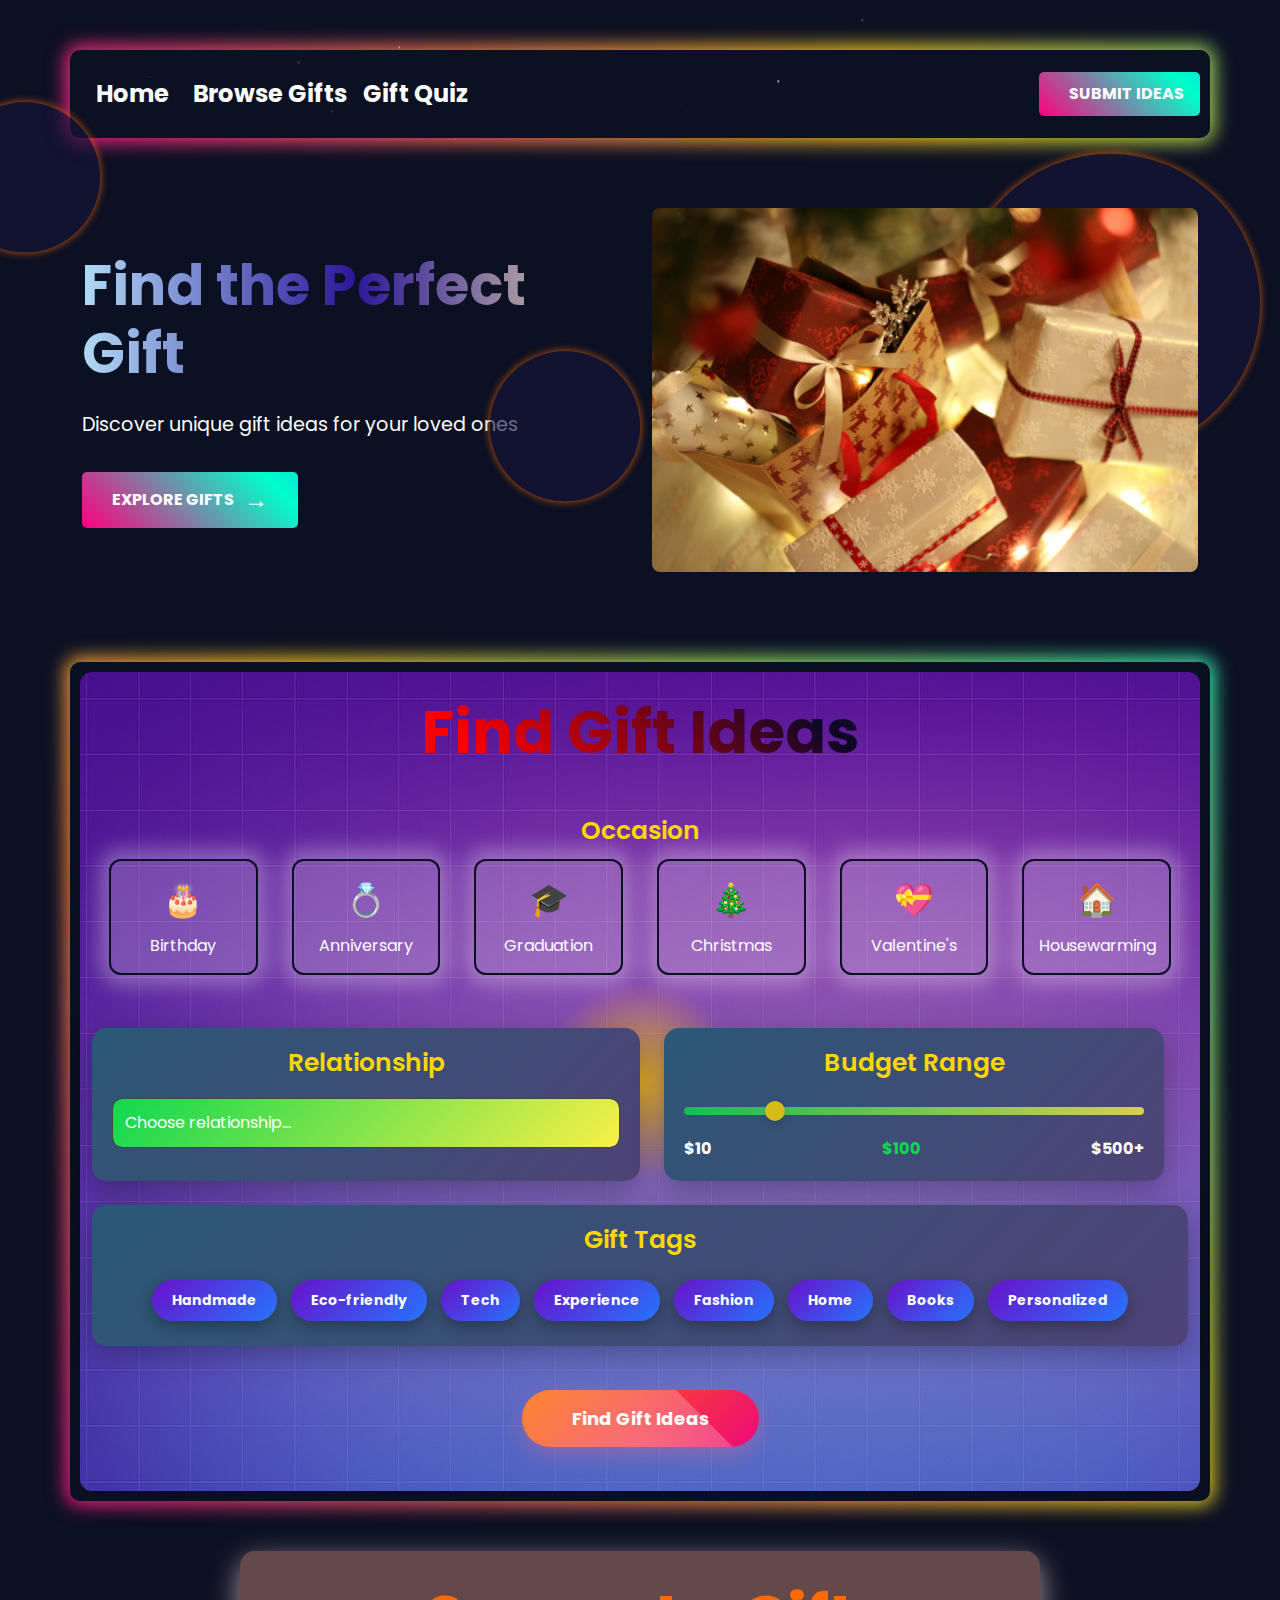
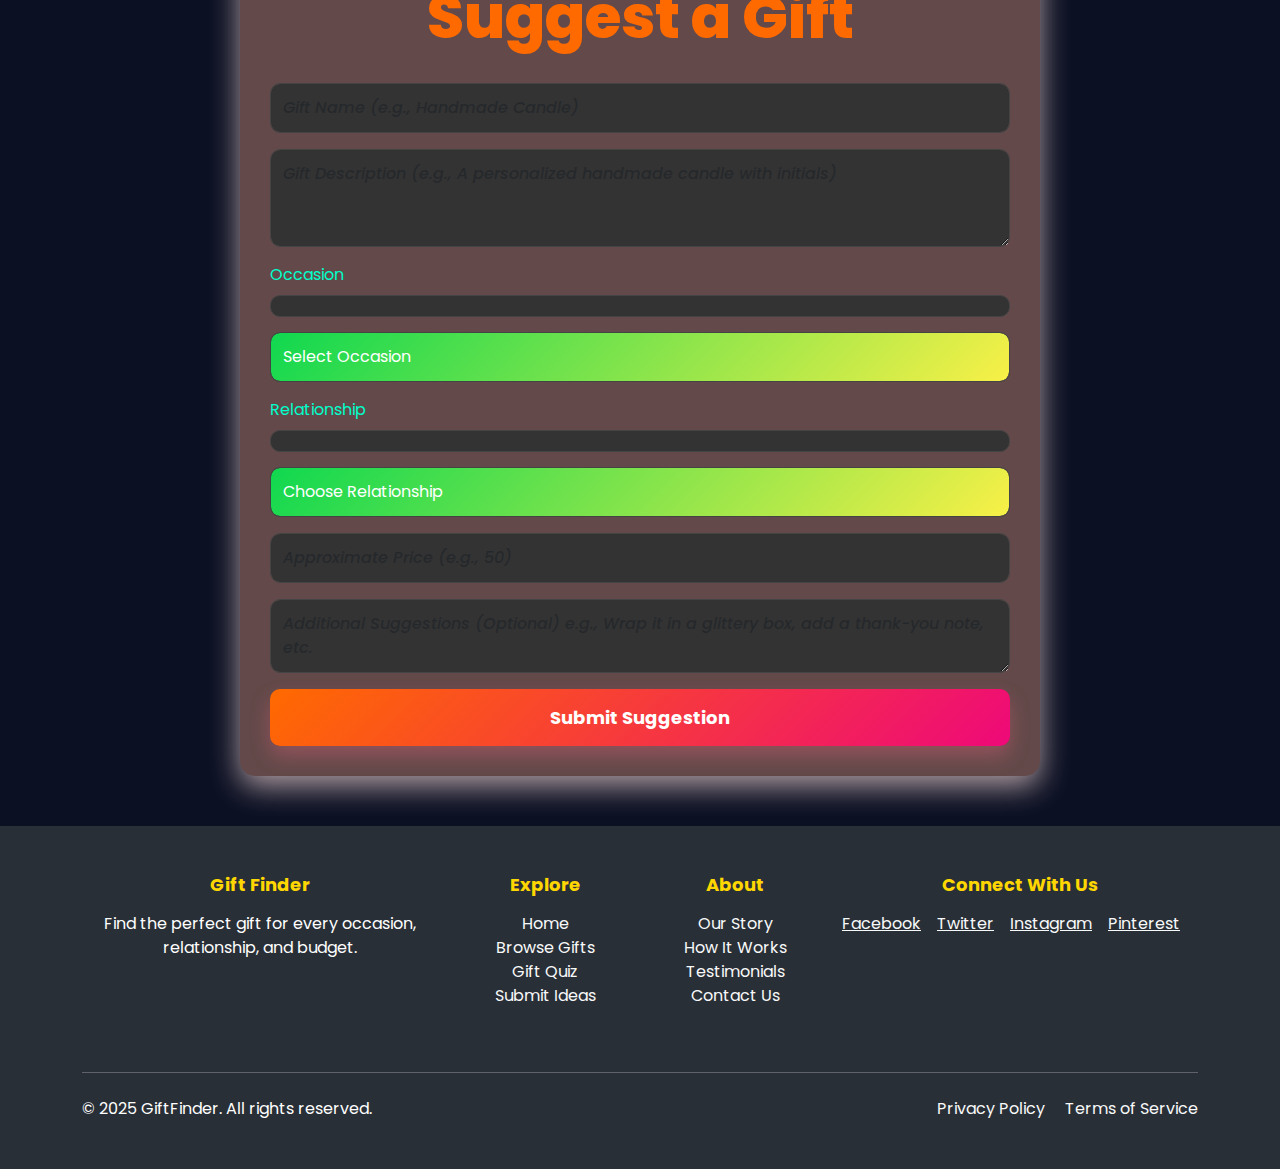
<file: index.html>
<!DOCTYPE html>
<html lang="en">

<head>
    <meta charset="UTF-8">
    <meta name="viewport" content="width=device-width, initial-scale=1.0">
    <title>GiftFinder - Find Perfect Gifts</title>
    <link href="https://cdn.jsdelivr.net/npm/bootstrap@5.3.0-alpha3/dist/css/bootstrap.min.css" rel="stylesheet">
    <link rel="stylesheet" href="CSS/styles.css">
</head>

<body>
    <div data-scroll-container>
        <!-- Navbar -->
        <div class="container CustomContainer">
            <nav class="navbar navbar-expand-lg w-100">
                <a class="navbar-brand  ps-3" href="#">Home</a>
                <div class="collapse navbar-collapse">
                    <ul class="navbar-nav me-auto mb-2 mb-lg-0">
                        <li class="nav-item"><a class="navItems nav-link nav-item" href="#">Browse Gifts</a></li>
                        <li class="nav-item"><a class="navItems nav-item nav-link" href="#">Gift Quiz</a></li>
                    </ul>
                </div>
                <button class="btn CustomButton pe-3" href="#SuggestionForm">Submit Ideas</button>
            </nav>
        </div>

        <!--Front Page -->
        <section id="home" class="FrontPage">
            <div class="animated-bg">
                <div class="bg-shape" style="width: 300px; height: 300px; top: 150px; right: 20px;"></div>
                <div class="bg-shape" style="width: 150px; height: 150px; top: 100px; left: -50px;"></div>
                <div class="bg-shape" style="width: 150px; height: 150px; top: 350px; right: 50%;"></div>
            </div>
            <div class="container">
                <div class="row align-items-center">
                    <div class="col-lg-6">
                        <h1 class="CustomText">Find the Perfect Gift</h1>
                        <p>Discover unique gift ideas for your loved ones</p>
                        <a href="#gifts" class="btn CustomButton">Explore Gifts <span class="arrow">→</span>
                        </a>
                    </div>
                    <div class="col-lg-6 image-container">
                        <img src="Images/herobg2.jpg" alt="Gift" class="img-fluid rounded-3">
                    </div>
                </div>
            </div>
        </section>

        <!-- Filter Section -->
        <section id="FilterSection">
            <div class="container FilterContainer CustomContainer">
                <div class="FilterCard p-4">
                    <div class="FilterContainer">
                        <div class="highlight"></div>
                        <div class="row gap-4">
                            <div class="col-12">
                                <h3 class="mb-4 text-center find-gift-ideas ">Find Gift Ideas</h3>
                            </div>

                            <!-- Occasion Selection -->
                            <div class="col-12 mb-4">
                                <h5>Occasion</h5>
                                <div class="row">
                                    <div class="col-4 col-md-2">
                                        <div class="OcaasionCard" onclick="this.classList.toggle('active')">
                                            <div class="OccasionIcon">🎂</div>
                                            <div>Birthday</div>
                                        </div>
                                    </div>
                                    <div class="col-4 col-md-2">
                                        <div class="OcaasionCard" onclick="this.classList.toggle('active')">
                                            <div class="OccasionIcon">💍</div>
                                            <div>Anniversary</div>
                                        </div>
                                    </div>
                                    <div class="col-4 col-md-2">
                                        <div class="OcaasionCard" onclick="this.classList.toggle('active')">
                                            <div class="OccasionIcon">🎓</div>
                                            <div>Graduation</div>
                                        </div>
                                    </div>
                                    <div class="col-4 col-md-2">
                                        <div class="OcaasionCard" onclick="this.classList.toggle('active')">
                                            <div class="OccasionIcon">🎄</div>
                                            <div>Christmas</div>
                                        </div>
                                    </div>
                                    <div class="col-4 col-md-2">
                                        <div class="OcaasionCard" onclick="this.classList.toggle('active')">
                                            <div class="OccasionIcon">💝</div>
                                            <div>Valentine's</div>
                                        </div>
                                    </div>
                                    <div class="col-4 col-md-2">
                                        <div class="OcaasionCard" onclick="this.classList.toggle('active')">
                                            <div class="OccasionIcon">🏠</div>
                                            <div>Housewarming</div>
                                        </div>
                                    </div>
                                </div>
                            </div>

                            <div class="RelationshipContainer col-lg-6 ">
                                <h5>Relationship</h5>
                                <select class="form-select">
                                    <option selected>Choose relationship...</option>
                                    <option>Partner/Spouse</option>
                                    <option>Parent</option>
                                    <option>Friend</option>
                                    <option>Sibling</option>
                                    <option>Colleague</option>
                                    <option>Child</option>
                                </select>
                            </div>

                            <div class="BudgetContainer col-lg-6">
                                <h5>Budget Range</h5>
                                <div class=" range-slider">
                                    <input type="range" min="10" max="500" value="100" class="slider" id="budgetRange">
                                </div>
                                <div class="range-values">
                                    <span>$10</span>
                                    <span id="budgetValue">$100</span>
                                    <span>$500+</span>
                                </div>
                            </div>
                            <!-- Tags Selection -->
                            <div class="GiftTag col-lg-12">
                                <h5>Gift Tags</h5>
                                <div>
                                    <span class="TagElement" onclick="this.classList.toggle('active')">Handmade</span>
                                    <span class="TagElement"
                                        onclick="this.classList.toggle('active')">Eco-friendly</span>
                                    <span class="TagElement" onclick="this.classList.toggle('active')">Tech</span>
                                    <span class="TagElement" onclick="this.classList.toggle('active')">Experience</span>
                                    <span class="TagElement" onclick="this.classList.toggle('active')">Fashion</span>
                                    <span class="TagElement" onclick="this.classList.toggle('active')">Home</span>
                                    <span class="TagElement" onclick="this.classList.toggle('active')">Books</span>
                                    <span class="TagElement"
                                        onclick="this.classList.toggle('active')">Personalized</span>
                                </div>
                            </div>
                            <div class="button-container">
                                <button class="find-gift-btn">Find Gift Ideas</button>
                            </div>
                        </div>
                    </div>
                </div>
            </div>
        </section>



        <section class="SuggestionContainer" id="suggest" data-scroll-ignore>
            <h2>Suggest a Gift</h2>
            <form id="SuggestionForm">
                <!-- Gift Name -->
                <input type="text" class="form-control mb-3" placeholder="Gift Name (e.g., Handmade Candle)" required>

                <!-- Description -->
                <textarea class="form-control mb-3"
                    placeholder="Gift Description (e.g., A personalized handmade candle with initials)" rows="3"
                    required></textarea>

                <!-- Occasion Multi-Select -->
                <label for="occasionSelect" class="form-label">Occasion</label>
                <div class="multi-select" id="occasionSelected"></div>
                <select class="form-select mb-3" id="occasionSelect" onchange="addOccasion()">
                    <option value="">Select Occasion</option>
                    <option value="Birthday">Birthday</option>
                    <option value="Anniversary">Anniversary</option>
                    <option value="Wedding">Wedding</option>
                    <option value="Graduation">Graduation</option>
                    <option value="Festive">Festive</option>
                    <option value="Other">Other</option>
                </select>

                <!-- Relationship Multi-Select -->
                <label for="relationshipSelect" class="form-label">Relationship</label>
                <div class="multi-select" id="relationshipSelected"></div>
                <select class="form-select mb-3" id="relationshipSelect" onchange="addRelationship()">
                    <option value="">Choose Relationship</option>
                    <option value="Partner/Spouse">Partner/Spouse</option>
                    <option value="Parent">Parent</option>
                    <option value="Friend">Friend</option>
                    <option value="Sibling">Sibling</option>
                    <option value="Colleague">Colleague</option>
                    <option value="Child">Child</option>
                </select>

                <!-- Price Range -->
                <input type="number" class="form-control mb-3" placeholder="Approximate Price (e.g., 50)" min="1"
                    required>

                <!-- Optional Comment -->
                <textarea class="form-control mb-3"
                    placeholder="Additional Suggestions (Optional) e.g., Wrap it in a glittery box, add a thank-you note, etc."
                    rows="2"></textarea>

                <!-- Submit Button -->
                <button type="submit" class="submit-btn">Submit Suggestion</button>
            </form>
        </section>


        <!-- Footer -->
        <footer class="py-5 mt-5">
            <div class="container">
                <div class="row">
                    <div class="col-md-4 mb-4">
                        <h5 class="mb-3">Gift Finder</h5>
                        <p class="text-center align-items-center">Find the perfect gift for every occasion,
                            relationship, and budget.</p>
                    </div>
                    <div class="col-md-2 mb-4">
                        <h5 class="mb-3">Explore</h5>
                        <ul class="list-unstyled text-center">
                            <li><a href=" #" class="text-decoration-none text-light">Home</a></li>
                            <li><a href="#" class="text-decoration-none text-light">Browse Gifts</a></li>
                            <li><a href="#" class="text-decoration-none text-light">Gift Quiz</a></li>
                            <li><a href="#" class="text-decoration-none text-light">Submit Ideas</a></li>
                        </ul>
                    </div>
                    <div class="col-md-2 mb-4">
                        <h5 class="mb-3">About</h5>
                        <ul class="list-unstyled text-center">
                            <li><a href="#" class="text-decoration-none text-light">Our Story</a></li>
                            <li><a href="#" class="text-decoration-none text-light">How It Works</a></li>
                            <li><a href="#" class="text-decoration-none text-light">Testimonials</a></li>
                            <li><a href="#" class="text-decoration-none text-light">Contact Us</a></li>
                        </ul>
                    </div>
                    <div class="col-md-4 mb-4">
                        <h5 class="mb-3">Connect With Us</h5>
                        <div class="d-flex gap-3 mb-3">
                            <a href="#" class="text-light">Facebook</a>
                            <a href="#" class="text-light">Twitter</a>
                            <a href="#" class="text-light">Instagram</a>
                            <a href="#" class="text-light">Pinterest</a>
                        </div>
                    </div>
                </div>
                <hr class="my-4 bg-light">
                <div class="row">
                    <div class="col-md-6 text-center text-md-start">
                        <p class="mb-0">© 2025 GiftFinder. All rights reserved.</p>
                    </div>
                    <div class="col-md-6 text-center text-md-end">
                        <a href="#" class="text-light text-decoration-none me-3">Privacy Policy</a>
                        <a href="#" class="text-light text-decoration-none">Terms of Service</a>
                    </div>
                </div>
            </div>
        </footer>
    </div>
    <script src="https://cdn.jsdelivr.net/npm/bootstrap@5.3.0-alpha3/dist/js/bootstrap.bundle.min.js"></script>
    <script src="https://cdnjs.cloudflare.com/ajax/libs/gsap/3.11.4/gsap.min.js"></script>

    <script src="JS/main2.js"></script>



</body>

</html>
</file>
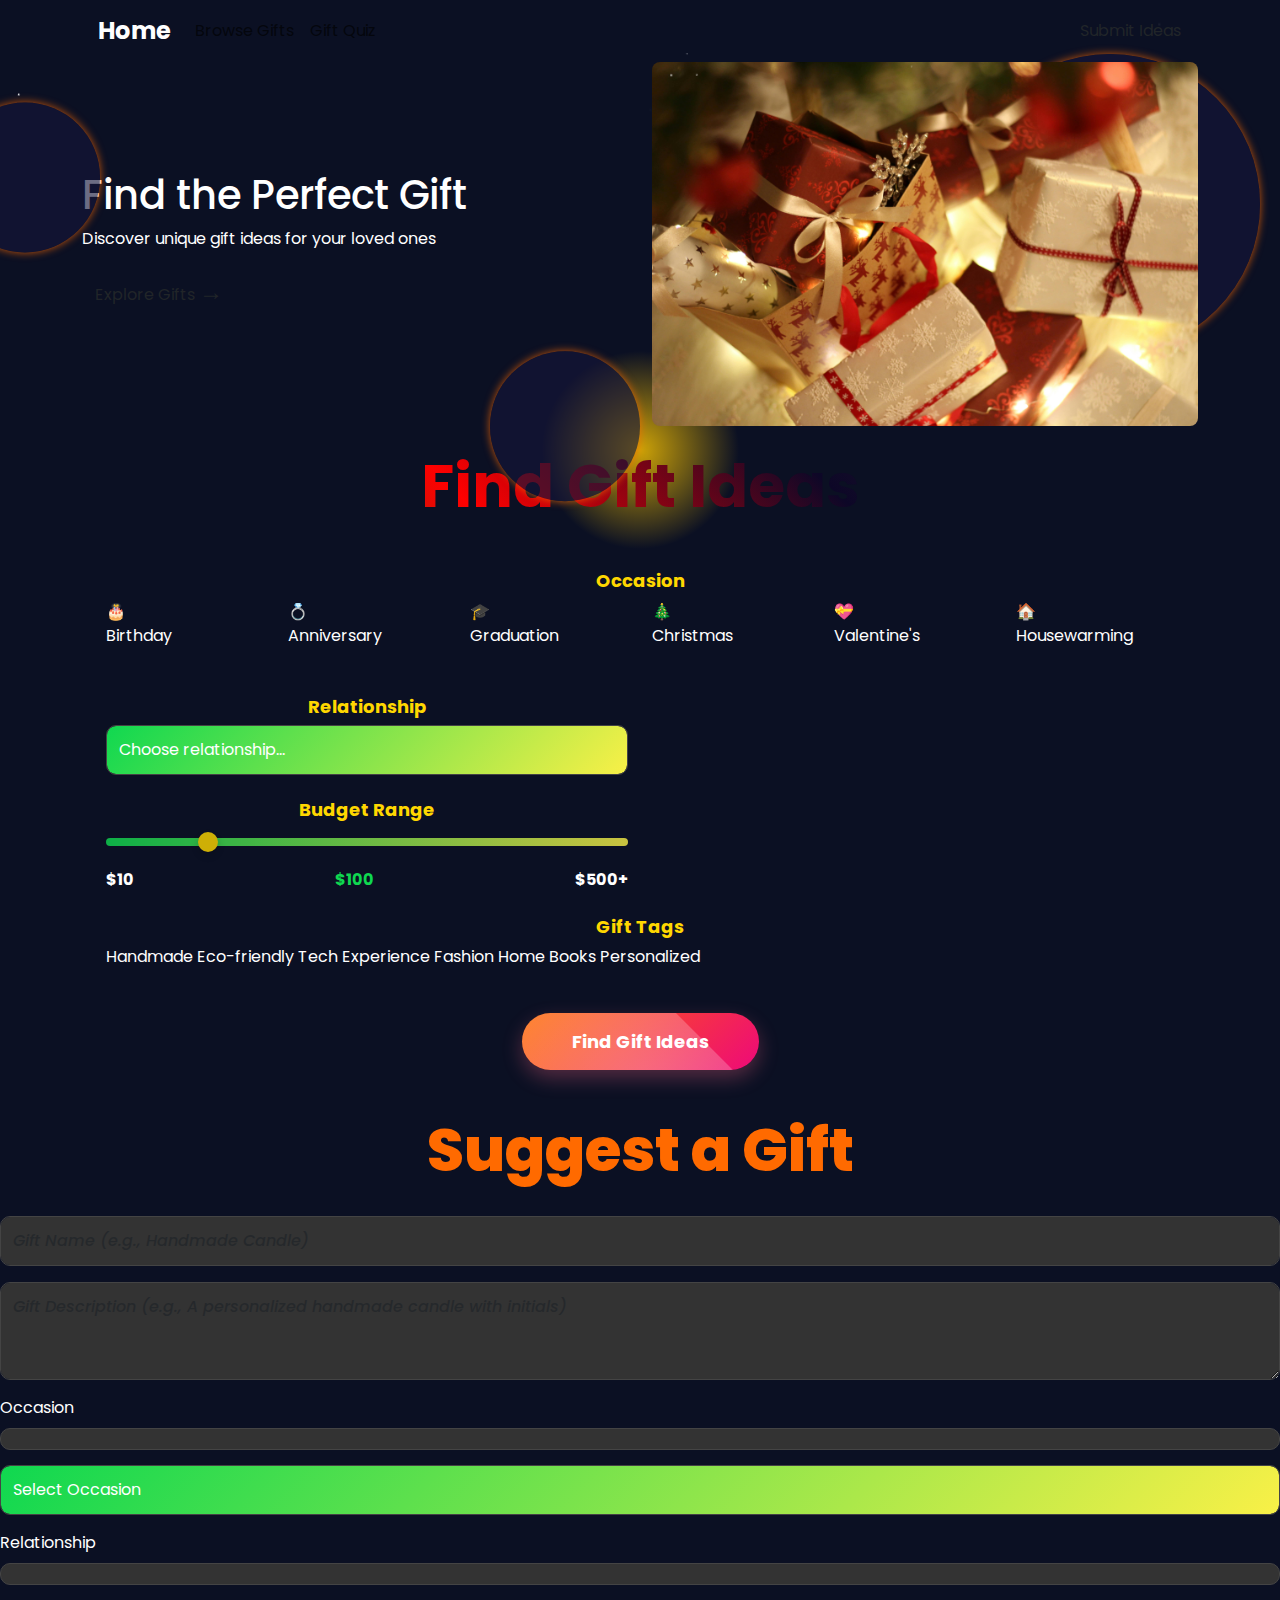
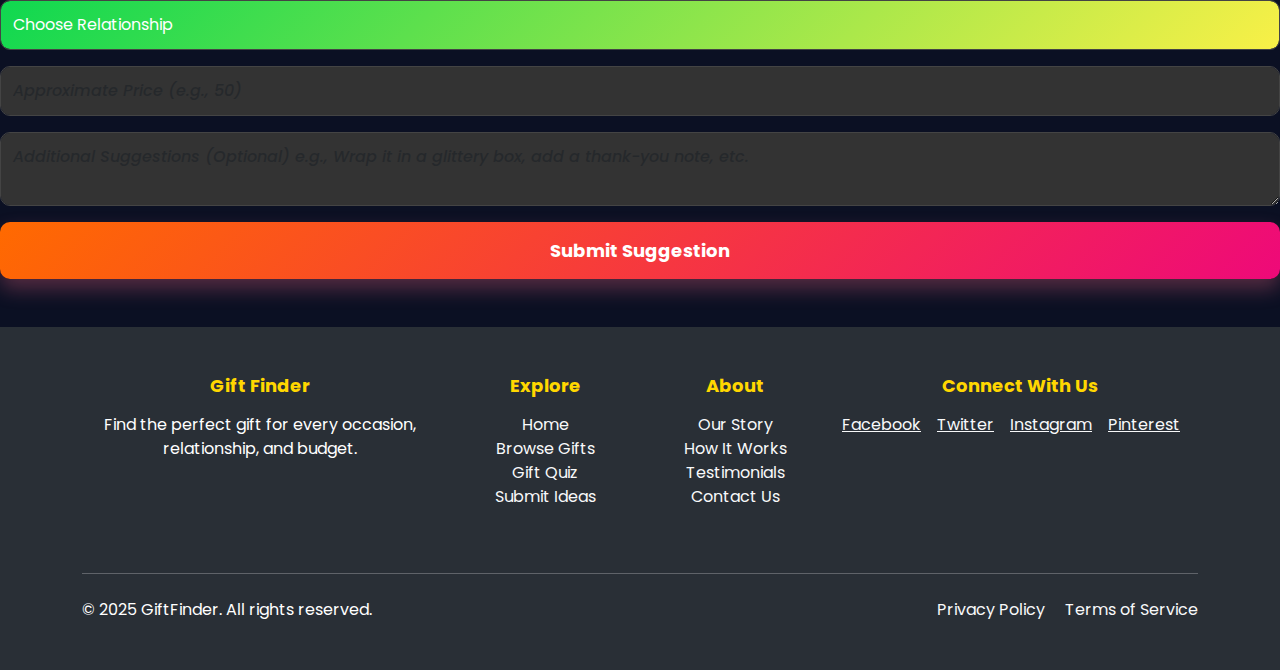
<file: index2.html>
<!DOCTYPE html>
<html lang="en">

<head>
    <meta charset="UTF-8">
    <meta name="viewport" content="width=device-width, initial-scale=1.0">
    <title>GiftFinder - Find Perfect Gifts</title>
    <link href="https://cdn.jsdelivr.net/npm/bootstrap@5.3.0-alpha3/dist/css/bootstrap.min.css" rel="stylesheet">
    <!-- <link rel="stylesheet" href="https://cdn.jsdelivr.net/npm/locomotive-scroll@3.5.4/dist/locomotive-scroll.css"> -->

    <link rel="stylesheet" href="CSS/styles.css">
</head>

<body>
    <div data-scroll-container>
        <!-- Navbar -->
        <div class="container gradient-container">
            <nav class="navbar navbar-expand-lg w-100">
                <a class="navbar-brand ps-3" href="#">Home</a>
                <div class="collapse navbar-collapse">
                    <ul class="navbar-nav me-auto mb-2 mb-lg-0">
                        <!-- <li class="nav-item"><a class="nav-link" href="#">Home</a></li> -->
                        <li class="nav-item"><a class="nav-link" href="#">Browse Gifts</a></li>
                        <li class="nav-item"><a class="nav-link" href="#">Gift Quiz</a></li>
                    </ul>
                </div>
                <button class="btn btn-gradient pe-3" href="#SuggestionForm">Submit Ideas</button>
            </nav>
        </div>

        <!-- Hero Section -->
        <section id="home" class="hero">
            <div class="animated-bg">
                <div class="bg-shape" style="width: 300px; height: 300px; top: 50px; right: 20px;"></div>
                <div class="bg-shape" style="width: 150px; height: 150px; top: 100px; left: -50px;"></div>

                <!-- <div class="bg-shape" style="width: 200px; height: 200px; bottom: 50px; left: 100px;"></div> -->
                <div class="bg-shape" style="width: 150px; height: 150px; top: 350px; right: 50%;"></div>
            </div>
            <div class="container">
                <div class="row align-items-center">
                    <div class="col-lg-6" data-aos="fade-right">
                        <h1 class="gradient-text">Find the Perfect Gift</h1>
                        <p>Discover unique gift ideas for your loved ones</p>
                        <a href="#gifts" class="btn btn-gradient">Explore Gifts <span class="arrow">→</span>
                        </a>
                    </div>
                    <div class="col-lg-6 image-container" data-aos="fade-left">
                        <img src="Images/herobg2.jpg" alt="Gift" class="img-fluid rounded-3">

                    </div>
                </div>
            </div>
        </section>

        <!-- Filter Section -->
        <section id="filter-section">
            <div class="container gradient-container">
                <div class="filter-card p-4" data-aos="fade-up">
                    <div class="highlight-container">
                        <div class="highlight"></div>
                        <div class="row gap-4">
                            <div class="col-12">
                                <h3 class="mb-4 text-center find-gift-ideas ">Find Gift Ideas</h3>
                            </div>

                            <!-- Occasion Selection -->
                            <div class="col-12 mb-4">
                                <h5>Occasion</h5>
                                <div class="row">
                                    <div class="col-4 col-md-2">
                                        <div class="occasion-btn" onclick="this.classList.toggle('active')">
                                            <div class="occasion-icon ">🎂</div>
                                            <div class="">Birthday</div>
                                        </div>
                                    </div>
                                    <div class="col-4 col-md-2">
                                        <div class="occasion-btn" onclick="this.classList.toggle('active')">
                                            <div class="occasion-icon">💍</div>
                                            <div>Anniversary</div>
                                        </div>
                                    </div>
                                    <div class="col-4 col-md-2">
                                        <div class="occasion-btn" onclick="this.classList.toggle('active')">
                                            <div class="occasion-icon">🎓</div>
                                            <div>Graduation</div>
                                        </div>
                                    </div>
                                    <div class="col-4 col-md-2">
                                        <div class="occasion-btn" onclick="this.classList.toggle('active')">
                                            <div class="occasion-icon">🎄</div>
                                            <div>Christmas</div>
                                        </div>
                                    </div>
                                    <div class="col-4 col-md-2">
                                        <div class="occasion-btn" onclick="this.classList.toggle('active')">
                                            <div class="occasion-icon">💝</div>
                                            <div>Valentine's</div>
                                        </div>
                                    </div>
                                    <div class="col-4 col-md-2">
                                        <div class="occasion-btn" onclick="this.classList.toggle('active')">
                                            <div class="occasion-icon">🏠</div>
                                            <div>Housewarming</div>
                                        </div>
                                    </div>
                                </div>
                            </div>

                            <div class="dropdown-container col-lg-6 ">
                                <h5>Relationship</h5>
                                <select class="form-select">
                                    <option selected>Choose relationship...</option>
                                    <option>Partner/Spouse</option>
                                    <option>Parent</option>
                                    <option>Friend</option>
                                    <option>Sibling</option>
                                    <option>Colleague</option>
                                    <option>Child</option>
                                </select>
                            </div>

                            <div class="range-container col-lg-6">
                                <h5>Budget Range</h5>
                                <div class=" range-slider">
                                    <input type="range" min="10" max="500" value="100" class="slider" id="budgetRange">
                                </div>
                                <div class="range-values">
                                    <span>$10</span>
                                    <span id="budgetValue">$100</span>
                                    <span>$500+</span>
                                </div>
                            </div>
                            <!-- Tags Selection -->
                            <div class="tags-container col-lg-12">
                                <h5>Gift Tags</h5>
                                <div>
                                    <span class="tag-btn" onclick="this.classList.toggle('active')">Handmade</span>
                                    <span class="tag-btn" onclick="this.classList.toggle('active')">Eco-friendly</span>
                                    <span class="tag-btn" onclick="this.classList.toggle('active')">Tech</span>
                                    <span class="tag-btn" onclick="this.classList.toggle('active')">Experience</span>
                                    <span class="tag-btn" onclick="this.classList.toggle('active')">Fashion</span>
                                    <span class="tag-btn" onclick="this.classList.toggle('active')">Home</span>
                                    <span class="tag-btn" onclick="this.classList.toggle('active')">Books</span>
                                    <span class="tag-btn" onclick="this.classList.toggle('active')">Personalized</span>
                                </div>
                            </div>
                            <div class="button-container">
                                <button class="find-gift-btn">Find Gift Ideas</button>
                            </div>
                        </div>
                    </div>
                </div>
            </div>
        </section>



        <section class="suggestion-container" id="suggest" data-scroll-ignore>
            <h2>Suggest a Gift</h2>
            <form id="SuggestionForm">
                <!-- Gift Name -->
                <input type="text" class="form-control mb-3" placeholder="Gift Name (e.g., Handmade Candle)" required>

                <!-- Description -->
                <textarea class="form-control mb-3"
                    placeholder="Gift Description (e.g., A personalized handmade candle with initials)" rows="3"
                    required></textarea>

                <!-- Occasion Multi-Select -->
                <label for="occasionSelect" class="form-label">Occasion</label>
                <div class="multi-select" id="occasionSelected"></div>
                <select class="form-select mb-3" id="occasionSelect" onchange="addOccasion()">
                    <option value="">Select Occasion</option>
                    <option value="Birthday">Birthday</option>
                    <option value="Anniversary">Anniversary</option>
                    <option value="Wedding">Wedding</option>
                    <option value="Graduation">Graduation</option>
                    <option value="Festive">Festive</option>
                    <option value="Other">Other</option>
                </select>

                <!-- Relationship Multi-Select -->
                <label for="relationshipSelect" class="form-label">Relationship</label>
                <div class="multi-select" id="relationshipSelected"></div>
                <select class="form-select mb-3" id="relationshipSelect" onchange="addRelationship()">
                    <option value="">Choose Relationship</option>
                    <option value="Partner/Spouse">Partner/Spouse</option>
                    <option value="Parent">Parent</option>
                    <option value="Friend">Friend</option>
                    <option value="Sibling">Sibling</option>
                    <option value="Colleague">Colleague</option>
                    <option value="Child">Child</option>
                </select>

                <!-- Price Range -->
                <input type="number" class="form-control mb-3" placeholder="Approximate Price (e.g., 50)" min="1"
                    required>

                <!-- Optional Comment -->
                <textarea class="form-control mb-3"
                    placeholder="Additional Suggestions (Optional) e.g., Wrap it in a glittery box, add a thank-you note, etc."
                    rows="2"></textarea>

                <!-- Submit Button -->
                <button type="submit" class="submit-btn">Submit Suggestion</button>
            </form>
        </section>


        <!-- Footer -->
        <footer class="py-5 mt-5">
            <div class="container">
                <div class="row">
                    <div class="col-md-4 mb-4">
                        <h5 class="mb-3">Gift Finder</h5>
                        <p class="text-center align-items-center">Find the perfect gift for every occasion,
                            relationship, and budget.</p>
                    </div>
                    <div class="col-md-2 mb-4">
                        <h5 class="mb-3">Explore</h5>
                        <ul class="list-unstyled text-center">
                            <li><a href=" #" class="text-decoration-none text-light">Home</a></li>
                            <li><a href="#" class="text-decoration-none text-light">Browse Gifts</a></li>
                            <li><a href="#" class="text-decoration-none text-light">Gift Quiz</a></li>
                            <li><a href="#" class="text-decoration-none text-light">Submit Ideas</a></li>
                        </ul>
                    </div>
                    <div class="col-md-2 mb-4">
                        <h5 class="mb-3">About</h5>
                        <ul class="list-unstyled text-center">
                            <li><a href="#" class="text-decoration-none text-light">Our Story</a></li>
                            <li><a href="#" class="text-decoration-none text-light">How It Works</a></li>
                            <li><a href="#" class="text-decoration-none text-light">Testimonials</a></li>
                            <li><a href="#" class="text-decoration-none text-light">Contact Us</a></li>
                        </ul>
                    </div>
                    <div class="col-md-4 mb-4">
                        <h5 class="mb-3">Connect With Us</h5>
                        <div class="d-flex gap-3 mb-3">
                            <a href="#" class="text-light">Facebook</a>
                            <a href="#" class="text-light">Twitter</a>
                            <a href="#" class="text-light">Instagram</a>
                            <a href="#" class="text-light">Pinterest</a>
                        </div>
                    </div>
                </div>
                <hr class="my-4 bg-light">
                <div class="row">
                    <div class="col-md-6 text-center text-md-start">
                        <p class="mb-0">© 2025 GiftFinder. All rights reserved.</p>
                    </div>
                    <div class="col-md-6 text-center text-md-end">
                        <a href="#" class="text-light text-decoration-none me-3">Privacy Policy</a>
                        <a href="#" class="text-light text-decoration-none">Terms of Service</a>
                    </div>
                </div>
            </div>
        </footer>
    </div>
    <script src="https://cdn.jsdelivr.net/npm/bootstrap@5.3.0-alpha3/dist/js/bootstrap.bundle.min.js"></script>
    <script src="https://cdnjs.cloudflare.com/ajax/libs/gsap/3.11.4/gsap.min.js"></script>

    <!-- <script src="https://cdn.jsdelivr.net/npm/locomotive-scroll@3.5.4/dist/locomotive-scroll.js"></script> -->
    <script src="JS/main2.js"></script>

    <!-- <script>
        const scroll = new LocomotiveScroll({
            el: document.querySelector('[data-scroll-container]'),
            smooth: true,
        });
        const excludedSections = document.querySelectorAll("#suggest");
        excludedSections.forEach((section) => section.setAttribute("data-scroll", ""));
    </script> -->


</body>

</html>
</file>
<file: CSS/styles.css>
/* Dark Theme Colors */
@import url('https://fonts.googleapis.com/css2?family=Poppins:wght@300;400;500;600;700;800&display=swap');


:root {
    --primary-color: #4a90e2;
    --secondary-color: #2c3e50;
    --background-dark: #1a1a1a;
    --text-color: #ffffff;
    --card-bg: #2d2d2d;
    --primary: #FF6B6B;
    --secondary: #4ECDC4;
    --dark: #292F36;
    --light: #F7FFF7;
}

body,
html {
    height: 100%;
    width: 100%;
}

body {
    background-color: #0b1023;
    color: white;
    margin: 0;
    padding: 0;
    font-family: "Poppins", "sans-serif";
    overflow-x: hidden;
}

.snowflake {
    position: absolute;
    top: -10px;
    color: white;
    font-size: 18px;
    opacity: 0.8;
    pointer-events: none;
}

/* Hero Section */
.FrontPage {
    padding: 20px 0;
    margin-bottom: 70px;
}

.FrontPage h1 {
    font-size: 3.5rem;
    margin-bottom: 1.5rem;
    color: #4a90e2;
}

.FrontPage p {
    font-size: 1.2rem;
    margin-bottom: 2rem;
}


.image-container {
    position: relative;
    display: inline-block;
    overflow: hidden;
    border-radius: 15px;
    transition: all 0.4s ease;
}

.image-container img {
    display: block;
    width: 100%;
    height: auto;
    transition: transform 0.4s ease, filter 0.4s ease;
    border-radius: 15px;
}

.image-container:hover img {
    transform: scale(1.05);
    filter: brightness(1.1);
}

.image-container::before {
    content: "";
    position: absolute;
    top: 0;
    left: 0;
    width: 100%;
    height: 100%;
    border-radius: 15px;
    background: linear-gradient(135deg, rgba(255, 0, 127, 0.8), rgba(0, 255, 200, 0.8));
    z-index: -1;
    transition: opacity 0.4s ease, transform 0.4s ease;
    opacity: 0;
    transform: scale(0.9);
}

.image-container:hover::before {
    /* opacity: 0; */
    transform: scale(1);
}

.image-container:hover {
    box-shadow: 0 10px 30px rgba(0, 255, 200, 0.5), 0 5px 15px rgba(255, 0, 127, 0.4);
}

/* Animated background */
.animated-bg {
    position: absolute;
    top: 0;
    left: 0;
    width: 100%;
    height: 100%;
    overflow: hidden;
}

.bg-shape {
    position: absolute;
    border-radius: 50%;
    background: rgba(20, 20, 57, 0.626);
    outline: none;
    border-color: #ff6a00;
    box-shadow: 0 0 8px rgba(255, 106, 0, 0.8);
}


/* Filters */
.filters {
    margin-bottom: 30px;
    text-align: center;
}

.btn-outline-primary {
    color: #4a90e2;
    border-color: #4a90e2;
    margin: 0 5px;
}

.btn-outline-primary:hover,
.btn-outline-primary.active {
    background-color: #4a90e2;
    border-color: #4a90e2;
    color: white;
}

/* Suggest Section */
.suggest {
    padding: 80px 0;
    background-color: #2c3e50;
}

.form-control {
    background-color: #2d2d2d;
    border: 1px solid #4a90e2;
    color: white;
}

.form-control:focus {
    background-color: #2d2d2d;
    color: white;
    border-color: #4a90e2;
    box-shadow: 0 0 0 0.25rem rgba(74, 144, 226, 0.25);
}

/* Footer */
.footer {
    background-color: #2c3e50;
    color: #ffffff;
    padding: 20px 0;
    margin-top: 50px;
}


.animate-fade-in {
    animation: fadeIn 0.6s ease-out;
}


/* Animations */
@keyframes fadeIn {
    from {
        opacity: 0;
        transform: translateY(20px);
    }

    to {
        opacity: 1;
        transform: translateY(0);
    }
}

.CustomText {
    font-size: 48px;
    font-weight: bold;
    background: linear-gradient(90deg, #B1DBF5, #2c169a, #F3E9A7);
    -webkit-background-clip: text;
    -webkit-text-fill-color: transparent;
}

.CustomContainer {
    position: relative;
    margin: 50px auto;
    padding: 10px;
    display: flex;
    align-items: center;
    justify-content: space-between;
    background: #0b1023;
    border-radius: 10px;
    box-shadow: 0 0 20px 4px rgba(255, 255, 255, 0.1);
}

.CustomContainer:before {
    content: '';
    position: absolute;
    top: -3px;
    left: -3px;
    right: -3px;
    bottom: -3px;
    z-index: -1;
    border-radius: 10px;
    background: linear-gradient(45deg, #ff007f, #ffcc00, #00ffcc, #007fff, #ff007f);
    background-size: 300%;
    animation: gradientMove 6s linear infinite;
    filter: blur(10px);
}


@keyframes gradientMove {
    0% {
        background-position: 0% 50%;
    }

    50% {
        background-position: 100% 50%;
    }

    100% {
        background-position: 0% 50%;
    }
}

.navbar-brand,
.navItems {
    color: white !important;
    font-weight: bold;
    font-size: 24px;
}

.CustomButton {
    padding: 10px 30px;
    color: #fff;
    background: linear-gradient(45deg, #ff007f, #00ffcc, #007fff, #ff007f);
    background-size: 300%;
    animation: gradientMove 6s linear infinite;
    border: none;
    border-radius: 5px;
    font-size: 16px;
    font-weight: bold;
    text-transform: uppercase;
    position: relative;
    overflow: hidden;
    cursor: pointer;
    display: inline-flex;
    align-items: center;
    gap: 10px;
    transition: background 0.3s ease, transform 0.3s ease;
}

.CustomButton:hover {
    filter: brightness(1.2);
    transform: scale(1.05);
}

.CustomButton .arrow {
    display: inline-block;
    transition: transform 0.3s ease;
    font-weight: 900;
}

.CustomButton:hover .arrow {
    transform: rotate(-45deg);
    /* Rotate to top-right */
}

.arrow {
    font-size: 24px;
}

/* find gift ideas */

.FilterCard {
    border-radius: 12px;
    box-shadow: 0 10px 30px rgba(0, 0, 0, 0.1);
    background: url("/Images/background.png");
    position: relative;
    z-index: 20;
}

.find-gift-ideas {
    color: #ff6a00;
    text-align: center;
    margin-bottom: 30px;
    font-weight: 800;
    font-size: 60px;
    font-weight: bold;
    background-size: 300%;

    background: linear-gradient(45deg, #115e22, #ff0000, #0d0727, #363030);
    -webkit-background-clip: text;
    -webkit-text-fill-color: transparent;
}

.OcaasionCard {
    border-radius: 12px;
    border: 2px solid #0B1023;
    background: rgba(255, 255, 255, 0.2);
    /* Semi-transparent background */
    /* Glow effect */
    box-shadow: 0 0 20px 10px rgba(255, 255, 255, 0.3);

    padding: 15px;
    margin: 5px;
    text-align: center;
    cursor: pointer;
    transition: all 0.3s;
}

.OcaasionCard:hover,
.OcaasionCard.active {
    border-color: yellow;
    color: yellow;
    transform: translateY(-5px);
}

.OccasionIcon {
    font-size: 2rem;
    margin-bottom: 10px;
}

.btn-primary {
    background-color: var(--primary);
    border-color: var(--primary);
    border-radius: 30px;
    padding: 10px 25px;
}

.btn-primary:hover {
    background-color: #ff5252;
    border-color: #ff5252;
}

.category-card {
    border-radius: 12px;
    overflow: hidden;
    box-shadow: 0 5px 15px rgba(0, 0, 0, 0.1);
    transition: all 0.3s;
    cursor: pointer;
}

.category-card:hover {
    transform: translateY(-10px);
    box-shadow: 0 15px 30px rgba(0, 0, 0, 0.15);
}

.category-img {
    height: 200px;
    object-fit: cover;
}

.gift-card {
    border-radius: 12px;
    overflow: hidden;
    transition: all 0.3s;
    cursor: pointer;
}

.gift-card:hover {
    transform: translateY(-10px);
    box-shadow: 0 10px 25px rgba(0, 0, 0, 0.1);
}

.gift-img {
    height: 180px;
    object-fit: cover;
}

.gift-price {
    color: var(--primary);
    font-weight: 700;
}

.gift-tag {
    background-color: #f8f9fa;
    border-radius: 20px;
    padding: 3px 10px;
    font-size: 0.8rem;
    color: #6c757d;
}

.floating-gift {
    position: absolute;
    opacity: 0.2;
}

#scroll-container {
    position: relative;
}

.RelationshipContainer {
    /* width: 300px; */
    padding: 20px;
    background: linear-gradient(135deg, #2b5876, #4e4376);
    border-radius: 15px;
    box-shadow: 0 8px 30px rgba(0, 0, 0, 0.3);
}

.RelationshipContainer h5 {
    margin-bottom: 20px;
    font-size: 18px;
    font-weight: bold;
    color: #ffd700;
    /* Golden color */
    text-align: center;
}

h5 {
    font-size: 18px;
    font-weight: bold;
    color: #ffd700;
    text-align: center;
}

.form-select {
    width: 100%;
    padding: 15px;
    font-size: 16px;
    border: 2px solid transparent;
    border-radius: 8px;
    background: #1f1f1f;
    color: #fff;
    transition: all 0.3s ease;
    appearance: none;
    /* Remove default dropdown styles */
    cursor: pointer;
    position: relative;
    background-image: linear-gradient(135deg, #0fd850, #f9f047);
    background-origin: border-box;
    background-clip: padding-box, border-box;
    border-image-source: linear-gradient(135deg, #0fd850, #f9f047);
}


.BudgetContainer {
    width: 500px;
    padding: 20px;
    background: linear-gradient(135deg, #2b5876, #4e4376);
    border-radius: 15px;
    box-shadow: 0 8px 30px rgba(0, 0, 0, 0.3);
    text-align: center;
}

.BudgetContainer h5 {
    margin-bottom: 20px;
    font-size: 20px;
    font-weight: bold;
    color: #ffd700;
    /* Golden color */
}

.range-slider {
    position: relative;
    margin-bottom: 15px;
}

.range-slider input[type="range"] {
    -webkit-appearance: none;
    width: 100%;
    height: 8px;
    background: linear-gradient(to right, #0fd850, #f9f047);
    border-radius: 5px;
    outline: none;
    opacity: 0.8;
    transition: opacity 0.3s;
}

.range-slider input[type="range"]:hover {
    opacity: 1;
}

.range-slider input[type="range"]::-webkit-slider-thumb {
    -webkit-appearance: none;
    appearance: none;
    width: 20px;
    height: 20px;
    background: #ffd700;
    border-radius: 50%;
    cursor: pointer;
    box-shadow: 0 4px 8px rgba(0, 0, 0, 0.2);
}

.range-slider input[type="range"]::-moz-range-thumb {
    width: 20px;
    height: 20px;
    background: #ffd700;
    border-radius: 50%;
    cursor: pointer;
    box-shadow: 0 4px 8px rgba(0, 0, 0, 0.2);
}

.range-values {
    display: flex;
    justify-content: space-between;
    font-size: 16px;
    margin-top: 5px;
}

.range-values span {
    font-weight: bold;
}

#budgetValue {
    color: #0fd850;
    animation: pop 0.3s ease-in-out;
}

@keyframes pop {
    0% {
        transform: scale(1.2);
    }

    100% {
        transform: scale(1);
    }
}


.GiftTag {
    padding: 20px;
    background: linear-gradient(135deg, #2b5876, #4e4376);
    border-radius: 15px;
    box-shadow: 0 8px 30px rgba(0, 0, 0, 0.3);
    text-align: center;
}

.GiftTag h5 {
    margin-bottom: 20px;
    font-size: 22px;
    font-weight: bold;
    color: #ffd700;
}

.TagElement {
    display: inline-block;
    padding: 10px 20px;
    margin: 5px;
    font-size: 14px;
    font-weight: bold;
    color: #fff;
    background: linear-gradient(135deg, #6a11cb, #2575fc);
    border-radius: 25px;
    box-shadow: 0 5px 15px rgba(0, 0, 0, 0.3);
    cursor: pointer;
    transition: all 0.3s ease;
    text-align: center;
}

.TagElement:hover {
    background: linear-gradient(135deg, #2575fc, #6a11cb);
    transform: scale(1.1);
    box-shadow: 0 10px 25px rgba(37, 117, 252, 0.5);
}

.TagElement.active {
    background: linear-gradient(135deg, #0fd850, #f9f047);
    color: #121212;
    box-shadow: 0 5px 20px rgba(15, 216, 80, 0.6);
    transform: translateY(-3px);
    animation: active-pop 0.3s ease;
}

@keyframes active-pop {
    0% {
        transform: scale(0.95);
    }

    100% {
        transform: scale(1);
    }
}

.button-container {
    text-align: center;
    padding: 20px;
}

.find-gift-btn {
    font-size: 18px;
    font-weight: bold;
    color: #fff;
    padding: 15px 50px;
    border: none;
    border-radius: 30px;
    cursor: pointer;
    background: linear-gradient(135deg, #ff6a00, #ee0979);
    box-shadow: 0 8px 20px rgba(255, 105, 135, 0.3);
    transition: all 0.3s ease;
    position: relative;
    overflow: hidden;
}

.find-gift-btn::after {
    content: '';
    position: absolute;
    top: 0;
    left: -100%;
    width: 300%;
    height: 300%;
    background: radial-gradient(circle, rgba(255, 255, 255, 0.3), transparent);
    transform: rotate(45deg);
    transition: all 0.5s ease-in-out;
    z-index: 1;
}

.find-gift-btn:hover {
    background: linear-gradient(135deg, #ee0979, #ff6a00);
    box-shadow: 0 12px 30px rgba(238, 9, 121, 0.5);
    transform: translateY(-3px);
}

.find-gift-btn:hover::after {
    left: 100%;
}

.find-gift-btn:active {
    transform: translateY(0px);
    box-shadow: 0 5px 15px rgba(238, 9, 121, 0.4);
}

/* highlight container */

.FilterContainer {
    position: relative;
    text-align: center;
    color: #fff;
}

.FilterContainer h1 {
    font-size: 5rem;
    font-weight: bold;
    background: linear-gradient(to right, #ffc700, #ff007f);
    -webkit-background-clip: text;
    color: transparent;
}

.FilterContainer p {
    font-size: 1.5rem;
    margin-top: 10px;
}

.highlight {
    position: absolute;
    top: 50%;
    left: 50%;
    transform: translate(-50%, -50%);
    width: 200px;
    height: 200px;
    background: radial-gradient(circle, rgba(255, 200, 0, 0.8), rgba(255, 0, 127, 0) 70%);
    border-radius: 50%;
    animation: expandHighlight 3s infinite alternate;
    z-index: -1;
}

@keyframes expandHighlight {
    0% {
        width: 200px;
        height: 200px;
        opacity: 0.8;
    }

    100% {
        width: 800px;
        height: 800px;
        opacity: 0.4;
    }
}

.FilterContainer h5 {
    font-size: 25px;
    font-weight: 600;
    /* font-family: sans-serif; */
}



.SuggestionContainer {
    max-width: 800px;
    margin: 50px auto;
    padding: 30px;
    background: #634949;
    border-radius: 15px;
    box-shadow: 0 10px 30px rgba(229, 202, 202, 0.763);
    color: #00ffcc;
}


input::placeholder,
textarea::placeholder {
    /* color: #ffffff; */
    font-style: italic;
    font-weight: 500;
}

h2 {
    color: #ff6a00;
    text-align: center;
    margin-bottom: 30px;
    font-weight: 800;
    font-size: 60px;
}

.form-control,
.form-select {
    background-color: #333;
    color: #fff;
    border: 1px solid #444;
    border-radius: 10px;
    padding: 12px;
    transition: all 0.3s ease;
}

.form-control:focus,
.form-select:focus {
    background-color: rgb(137, 122, 122);
    outline: none;
    border-color: #ff6a00;
    box-shadow: 0 0 8px rgba(255, 106, 0, 0.8);
}

.multi-select {
    display: flex;
    flex-wrap: wrap;
    gap: 5px;
    background: #333;
    padding: 10px;
    border-radius: 10px;
    border: 1px solid #444;
    margin-bottom: 15px;
    overflow-y: auto;
    max-height: 150px;
}

.multi-select span {
    background: #ff6a00;
    color: #fff;
    padding: 5px 10px;
    border-radius: 20px;
    font-size: 14px;
    cursor: pointer;
    display: inline-flex;
    align-items: center;
}

.multi-select span:hover {
    background: #ee0979;
}

.multi-select span i {
    margin-left: 5px;
    cursor: pointer;
}

.submit-btn {
    width: 100%;
    padding: 15px;
    font-size: 18px;
    font-weight: bold;
    background: linear-gradient(135deg, #ff6a00, #ee0979);
    border: none;
    border-radius: 10px;
    color: #fff;
    box-shadow: 0 10px 20px rgba(255, 106, 135, 0.3);
    transition: all 0.3s ease;
}

.submit-btn:hover {
    transform: translateY(-3px);
    background: linear-gradient(135deg, #ee0979, #ff6a00);
    box-shadow: 0 12px 25px rgba(238, 9, 121, 0.5);
}




footer {
    background-color: var(--dark);
    color: white;
}
</file>
